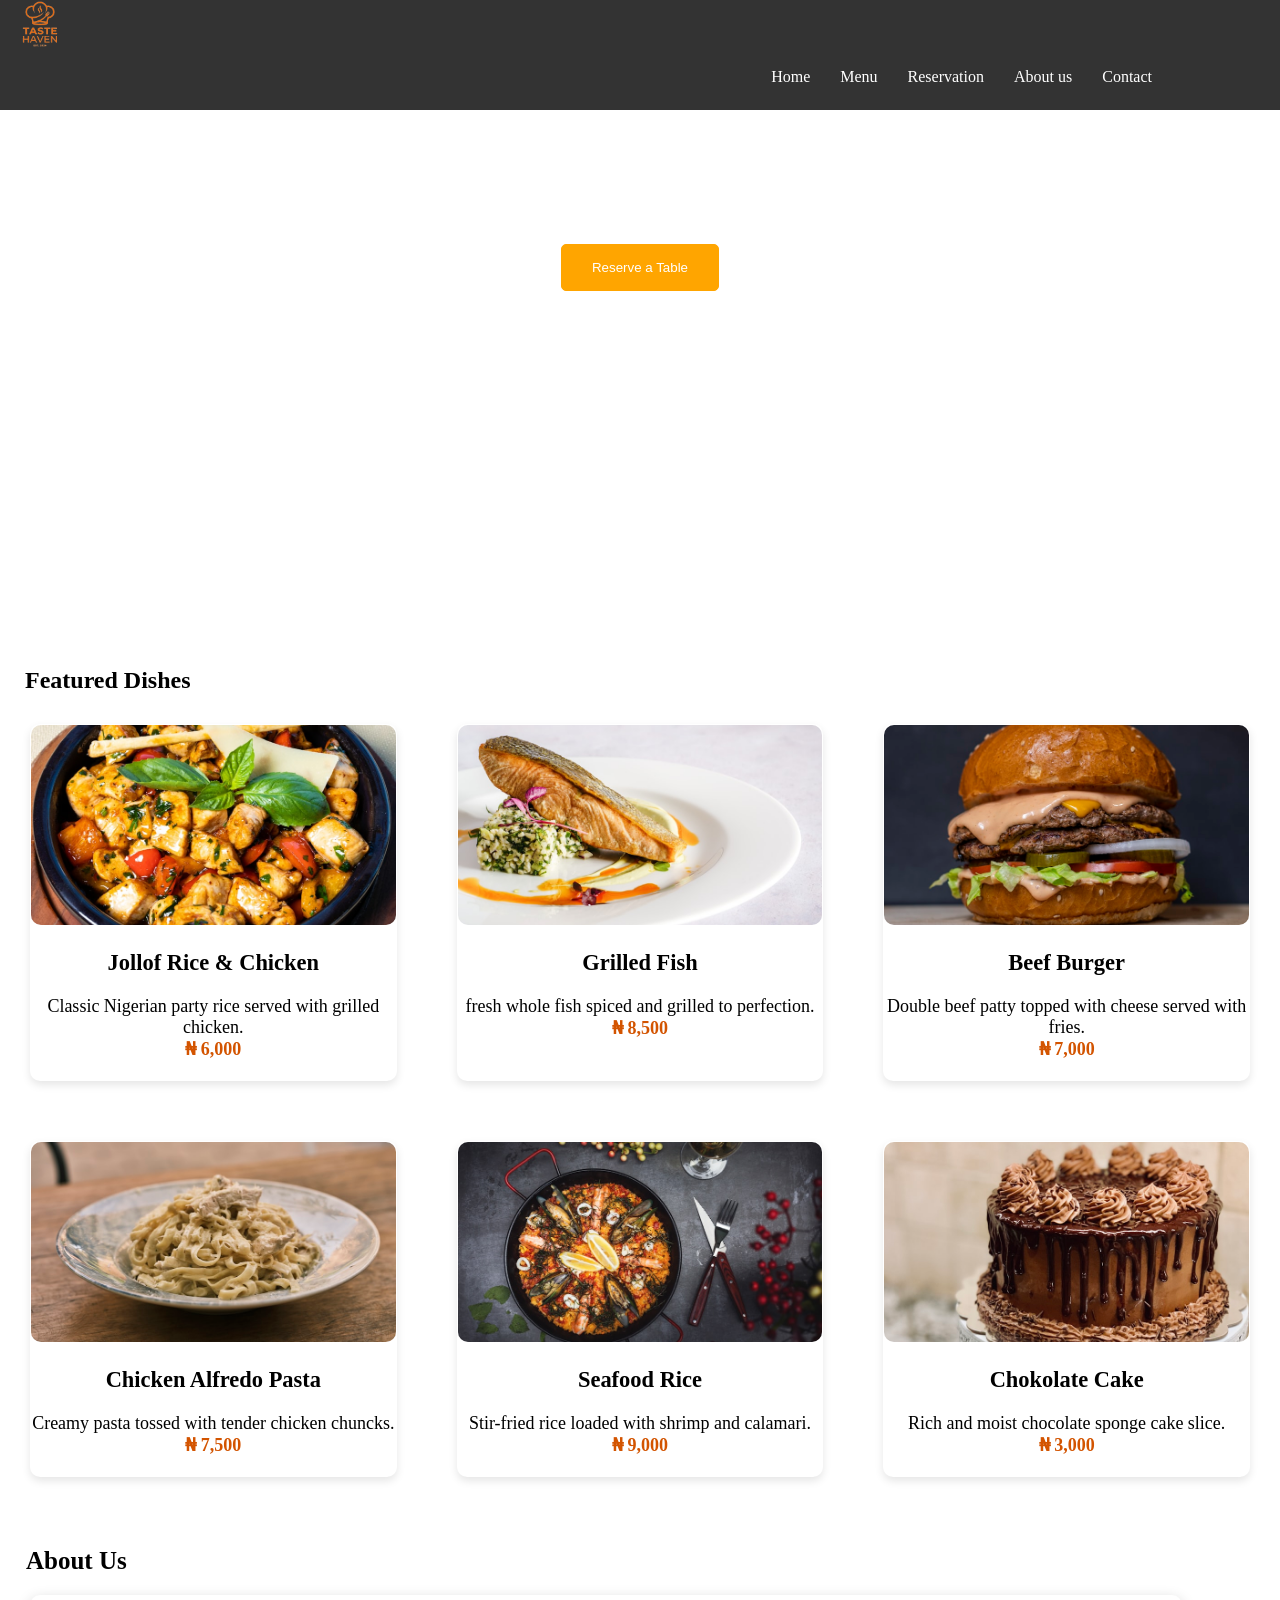
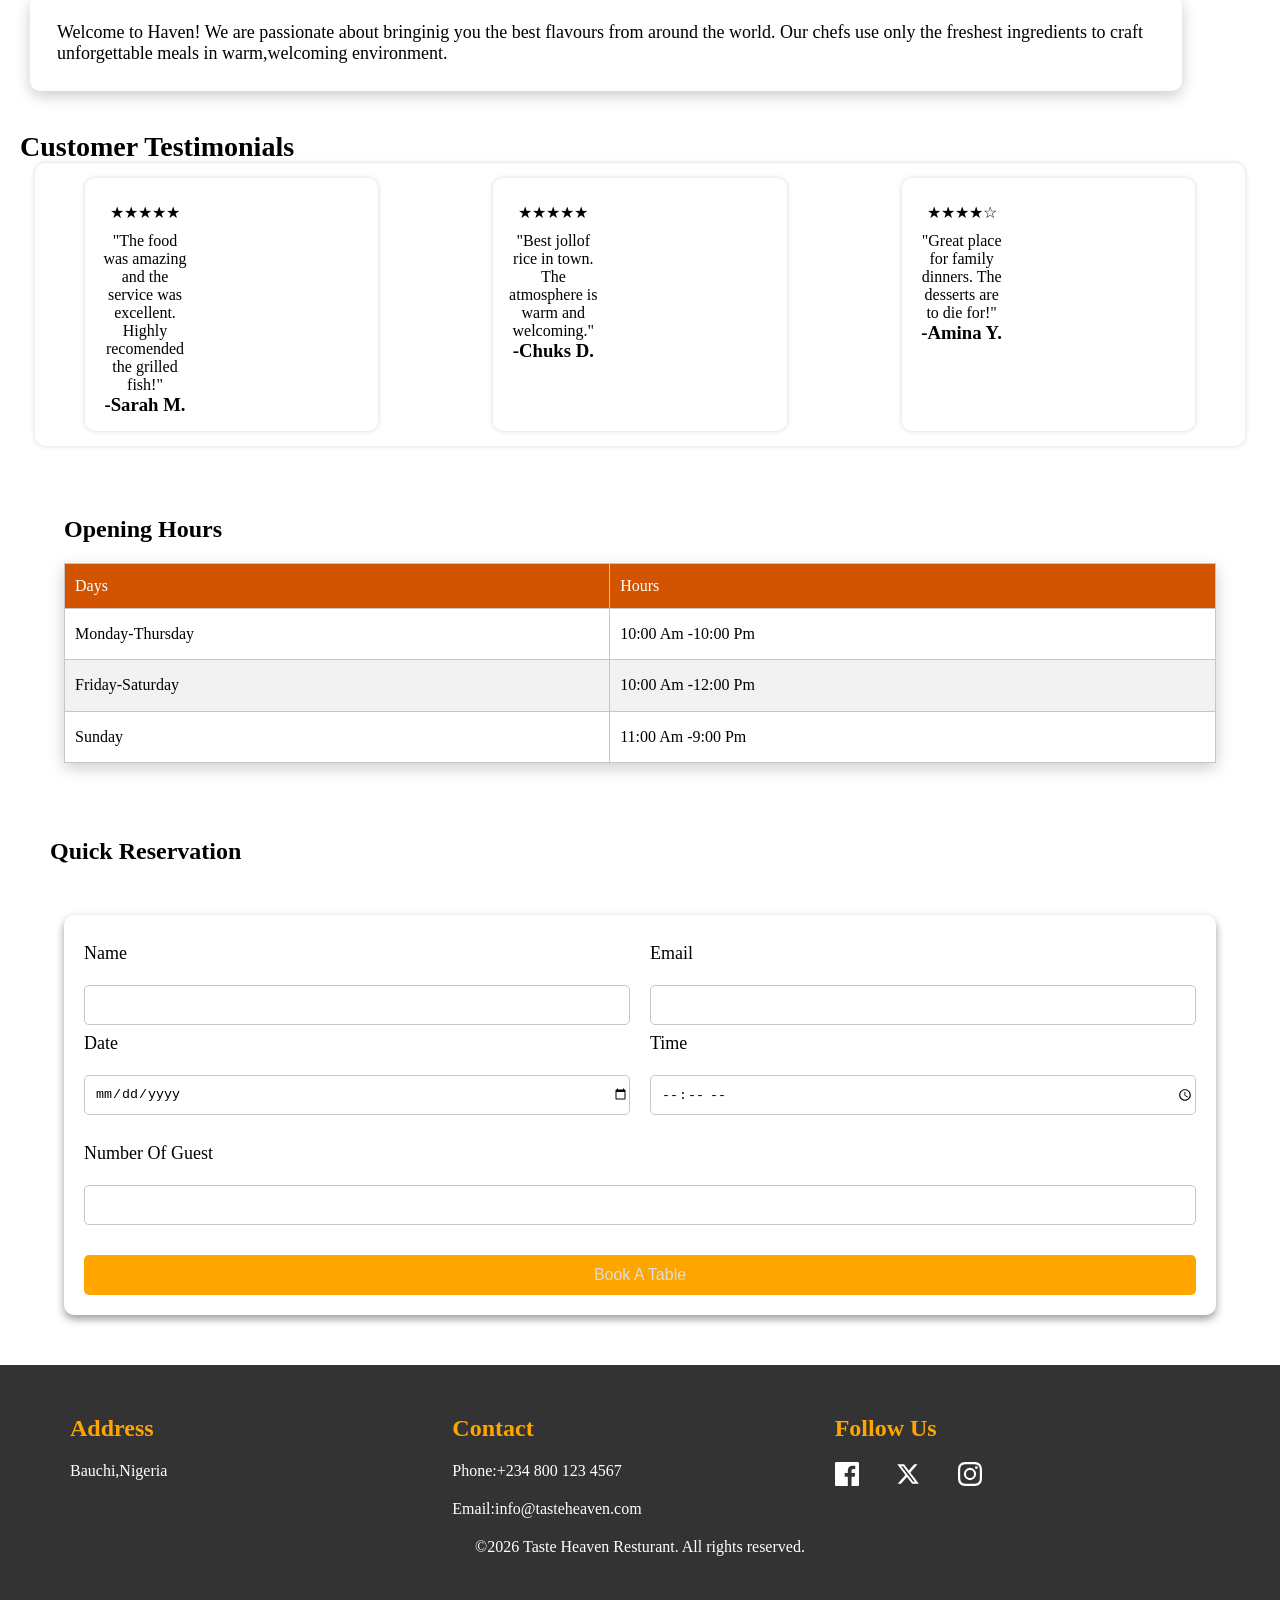
<file: index.html>
<!DOCTYPE html>
<html lang="en">
<head>
    <link rel="stylesheet" href="style.css">
    <meta charset="UTF-8">
    <meta name="viewport" content="width=device-width, initial-scale=1.0">
    <title>My project</title>
</head>
<body>
    <!-- NAVBAR -->
     <header class="navbar">
        <nav class="nav-container">
        <div class="img"> <img src="image.png" alt="png" height="80px"></div>
        <ul class="nav-links" >
            <li class="nav-links"> <a href="#Home" >Home</a></li>
            <li class="nav-links"><a href="#Menu">Menu</a></li>
            <li class="nav-links"><a href="#Reservation">Reservation</a></li>
            <li class="nav-links"><a href="#About us">About us</a></li>
            <li class="nav-links"><a href="#Contact">Contact</a></li>
            
        </ul>
    </nav>
     </header>


     <!-- HERO SECTION -->
      <section class="hero" id="Home" >
        <h1>Welcome to Taste Haven Restaurant</h1>
        <p>Experience delicious meals made with passion.</p>
      <div class="hero-btn"> <a href="#reservation"><button>Reserve a Table</a></div>

      </section>


      <!-- FEATURED SECTION -->
       <section id="Menu">
       <h2 class="text-h2"><b>Featured Dishes</b></h2>
       <div class="Dishes">
        <div class="card">
            <p><img src="images/jollof rice.jpeg"></p>
            <div class="card-text">
                <h3 class="text-h3">Jollof Rice & Chicken</h3>
            <p>Classic Nigerian  party rice served with grilled chicken.</p>
            <p class="money"> <b>&#8358; 6,000</b></p>
            </div>
        </div>
        <div class="card">
            <p ><img src="images/grilled fish.jpeg" alt="jpeg"></p>
            <div class="card-text">
            <h3 class="text-h3">Grilled Fish</h3>
            <p>fresh whole fish spiced and grilled to perfection.</p>
            <p class="money"><b>&#8358; 8,500</b></p>
            </div>
        </div>
        <div class="card"> 
            <p ><img src="images/burger.jpeg" alt="jpeg"></p>
            <div class="card-text">
            <h3 class="text-h3">Beef Burger</h3>
            <p>Double beef patty topped with cheese served with fries.</p>
            <p class="money"><b>&#8358; 7,000</b></p>
            </div>
        </div>
        <div class="card">
            <p ><img src="images/chicken pasta.jpeg" alt="jpzg"></p>
            <div class="card-text">
            <h3 class="text-h3">Chicken Alfredo Pasta</h3>
            <p>Creamy pasta tossed with tender chicken chuncks.</p>
            <p class="money"><b>&#8358; 7,500</b></p>
            </div>
        </div>
        <div class="card">
            <p ><img src="images/sea food.jpeg" alt="jpeg"></p>
            <div class="card-text">
            <h3 class="text-h3">Seafood Rice</h3>
            <p>Stir-fried rice loaded with shrimp and calamari.</p>
            <p class="money"><b>&#8358; 9,000</b></p>
            </div>
        </div>
        <div class="card">
            <p><img src="images/cake.jpeg" alt="jpeg"></p>
            <div class="card-text">
            <h3 class="text-h3">Chokolate Cake</h3>
            <p>Rich and moist chocolate sponge cake slice.</p>
            <p class="money"><b>&#8358; 3,000</b></p>
            </div>
        </div>
       </div>
       </section>
       

       <!-- ABOUT SECTION -->
        <h2 class="about-h2" id="About us">About Us</h2>
       <div class="about">
        <p>Welcome to Haven! We are passionate about bringinig you the best flavours from around the world.
            Our chefs use only the freshest ingredients to craft unforgettable meals in warm,welcoming environment.
        </p>
        </div>
        <!-- </div>TESTIMONIAL SECTION -->
         <div>
             <h2 class="testimonial-h2">Customer Testimonials</h2>
         <div class="testimonial">
           <div class="testimonial"> 
            <div>
            <p  class="star"> ★★★★★</p>
          <p> "The food was amazing and the service was excellent. Highly recomended the grilled fish!"</p>
          <h3>-Sarah M.</h3>

          </div>
        </div>
          <div class="testimonial">
          <div>
             <p class="star">★★★★★</p>
           <p>"Best jollof rice in town. The atmosphere is warm and welcoming." </p>
           <h3>-Chuks D.</h3>
           </div>
        </div>

            <div class="testimonial">
                <div>
           <p class="star">★★★★☆</p>
          <p> "Great place for family dinners. The desserts are to die for!"</p>
           <h3>-Amina Y.</h3>
           </div>
          </div>
       </div>    


         <!-- TABLE SECTION -->
          <table class="table">
            <caption><h2 class="table-h2">Opening Hours</h2></caption>
            <thead class="thead">
                <tr>
                    <td>Days</td>
                    <td>Hours</td>
                </tr>
            </thead>
            <tbody class="tbody">
                <tr class="td">
                <td>Monday-Thursday</td>
                <td>10:00 Am -10:00 Pm </td>
            </tr>
            <tr class="td">
                <div>
           <td>Friday-Saturday</td>
                <td>10:00 Am -12:00 Pm</td>
                </div>
            </tr>
            <tr class="td">
                <td>Sunday</td>
               <td>11:00 Am -9:00 Pm</td> 
            </tr>
            </tbody>


          </table>


          <!-- RESERVTION SECTION -->

            <form action="" id="Reservation">
          <h2 class="reserve-h2" id="reservation">Quick Reservation</h2>

            <div class="reserve">

         <div class="data1">
            <label for="name">Name</label><br>
          <input type="name" name="name" id="name required"><br>
            <label for="date">Date</label><br>
          <input type="date" name="date" id="date required"><br>
         </div>

          <div class="data2">
          <label for="email">Email</label><br>
          <input type="email" name="email" id="email required"><br>
          <label for="time">Time</label><br>
          <input type="time" name="time" id="time required"><br>
        </div>

          <div class="datas">
          <label for="number of guest">Number Of Guest</label><br>
          <input type="number of guest" name="number f guest" id="number ofvguest required"><br>
          <button>Book A Table</button>
          </div>

          </div>
          </form>


          <!-- FOOTER SECTION -->
           <section class="footer" id="footer">
            <footer class="footer">
                <div class="footer-grid" id="Contact">
                    <div>
               <h2>Address</h2>
               <p>Bauchi,Nigeria</p>
               </div>
               <div>
               <h2>Contact</h2>
               <p>Phone:+234 800 123 4567</p>
               <p>Email:info@tasteheaven.com</p>
               </div>
               <div>
                <h2>Follow Us</h2>
               <div class="follow-logo">
                 <p class="fb">
               <svg width="24" height="24" viewBox="0 0 24 24" fill="currentColor"><path d="M22.675 0h-21.35c-.732 0-1.325.593-1.325 1.325v21.351c0 .731.593 1.324 1.325 1.324h11.495v-9.294h-3.128v-3.622h3.128v-2.671c0-3.1 1.893-4.788 4.659-4.788 1.325 0 2.463.099 2.795.143v3.24l-1.918.001c-1.504 0-1.795.715-1.795 1.763v2.313h3.587l-.467 3.622h-3.12v9.293h6.116c.73 0 1.323-.593 1.323-1.325v-21.35c0-.732-.593-1.325-1.325-1.325z"/></svg>

              </p>
              <p class="x"><svg width="24" height="24" viewBox="0 0 24 24" fill="currentColor"><path d="M18.244 2.25h3.308l-7.227 8.26 8.502 11.24H16.17l-5.214-6.817L4.99 21.75H1.68l7.73-8.835L1.254 2.25H8.08l4.713 6.231zm-1.161 17.52h1.833L7.084 4.126H5.117z"/></svg>
              </p>
              <p class="insta"><svg width="24" height="24" viewBox="0 0 24 24" fill="currentColor"><path d="M12 2.163c3.204 0 3.584.012 4.85.07 3.252.148 4.771 1.691 4.919 4.919.058 1.265.069 1.645.069 4.849 0 3.205-.012 3.584-.069 4.849-.149 3.225-1.664 4.771-4.919 4.919-1.266.058-1.644.07-4.85.07-3.204 0-3.584-.012-4.849-.07-3.26-.149-4.771-1.699-4.919-4.92-.058-1.265-.07-1.644-.07-4.849 0-3.204.013-3.583.07-4.849.149-3.227 1.664-4.771 4.919-4.919 1.266-.057 1.645-.069 4.849-.069zM12 0C8.741 0 8.333.014 7.053.072 2.695.272.273 2.69.073 7.052.014 8.333 0 8.741 0 12c0 3.259.014 3.668.072 4.948.2 4.358 2.618 6.78 6.98 6.98C8.333 23.986 8.741 24 12 24c3.259 0 3.668-.014 4.948-.072 4.354-.2 6.782-2.618 6.979-6.98.059-1.28.073-1.689.073-4.948 0-3.259-.014-3.667-.072-4.947-.196-4.354-2.617-6.78-6.979-6.98C15.668.014 15.259 0 12 0zm0 5.838a6.162 6.162 0 100 12.324 6.162 6.162 0 000-12.324zM12 16a4 4 0 110-8 4 4 0 010 8zm6.406-11.845a1.44 1.44 0 100 2.881 1.44 1.44 0 000-2.881z"/></svg>
              </p>
              </div>
               </div>
               </div>
               <p class="copyrite">&copy;2026 Taste Heaven Resturant. All rights reserved.</p>

               
        
        
        
            </footer>
           </section>
          

        
        

    
</body>
</html>
</file>
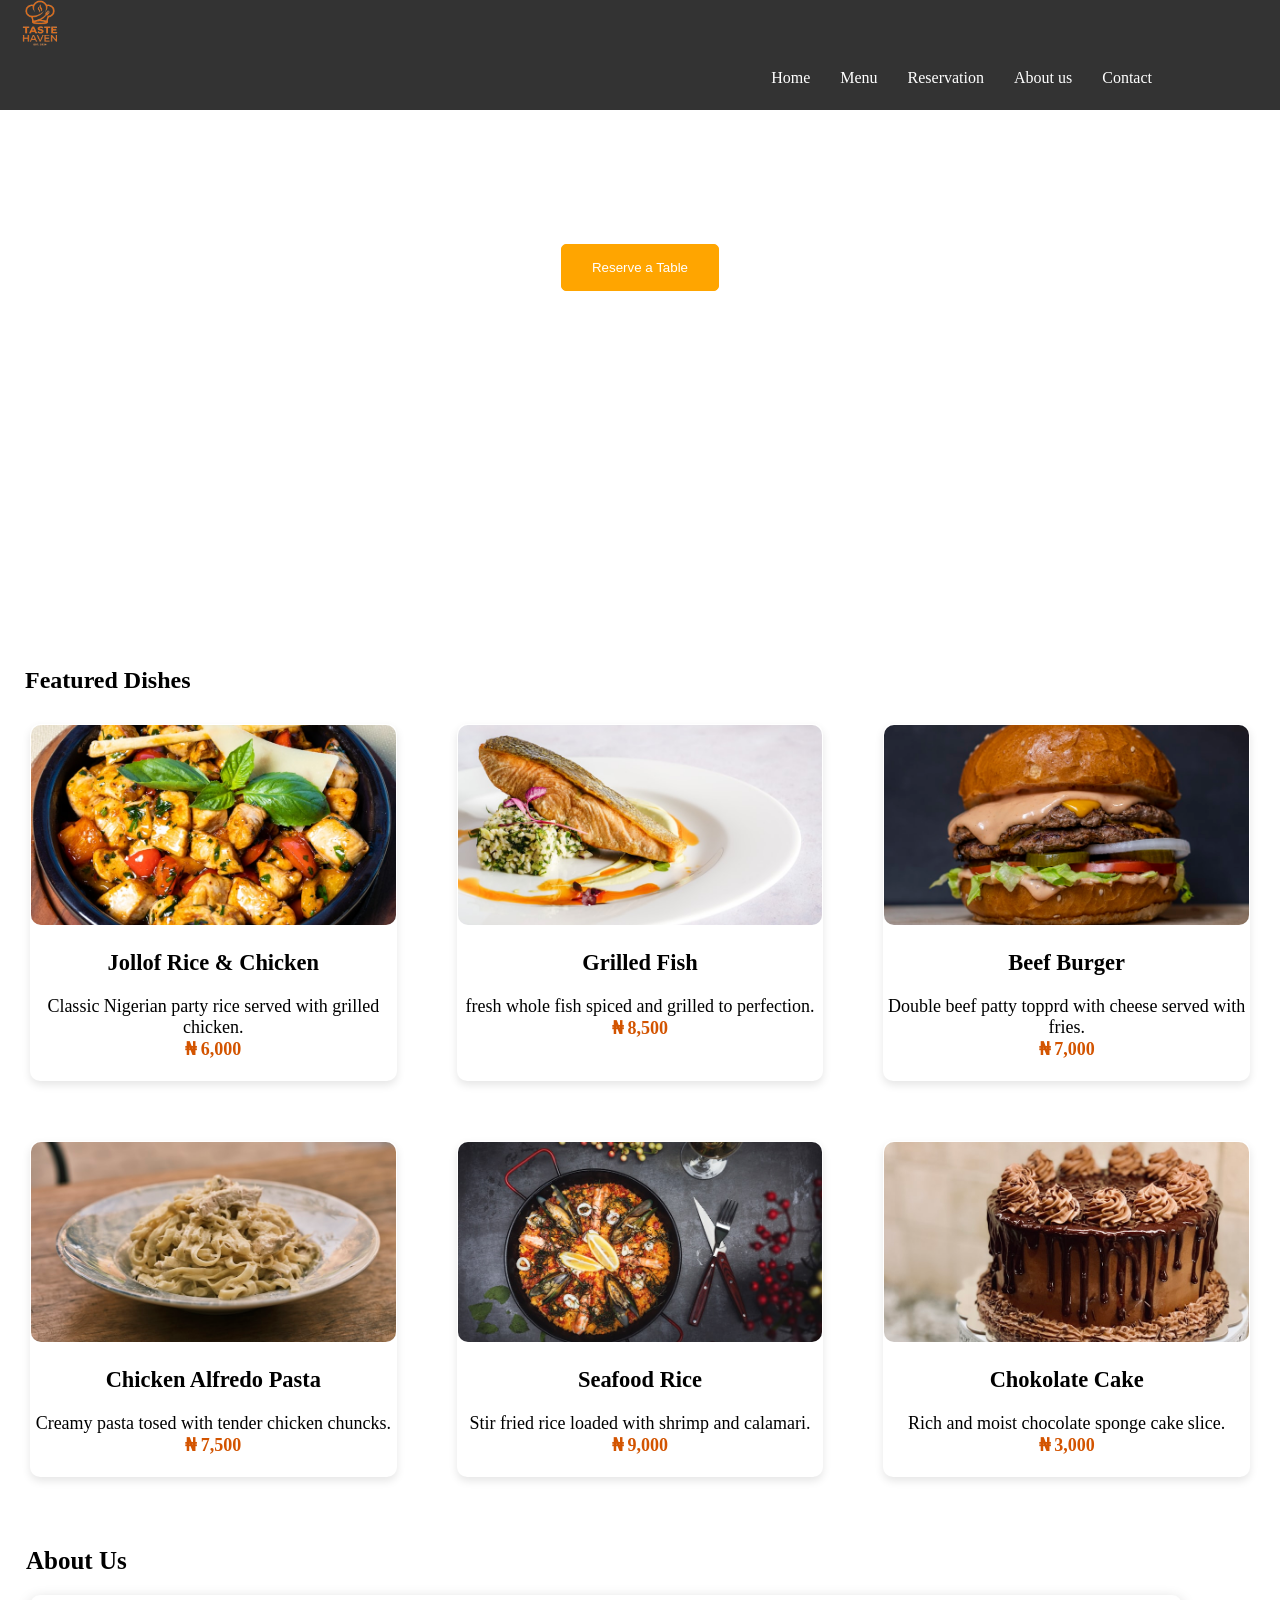
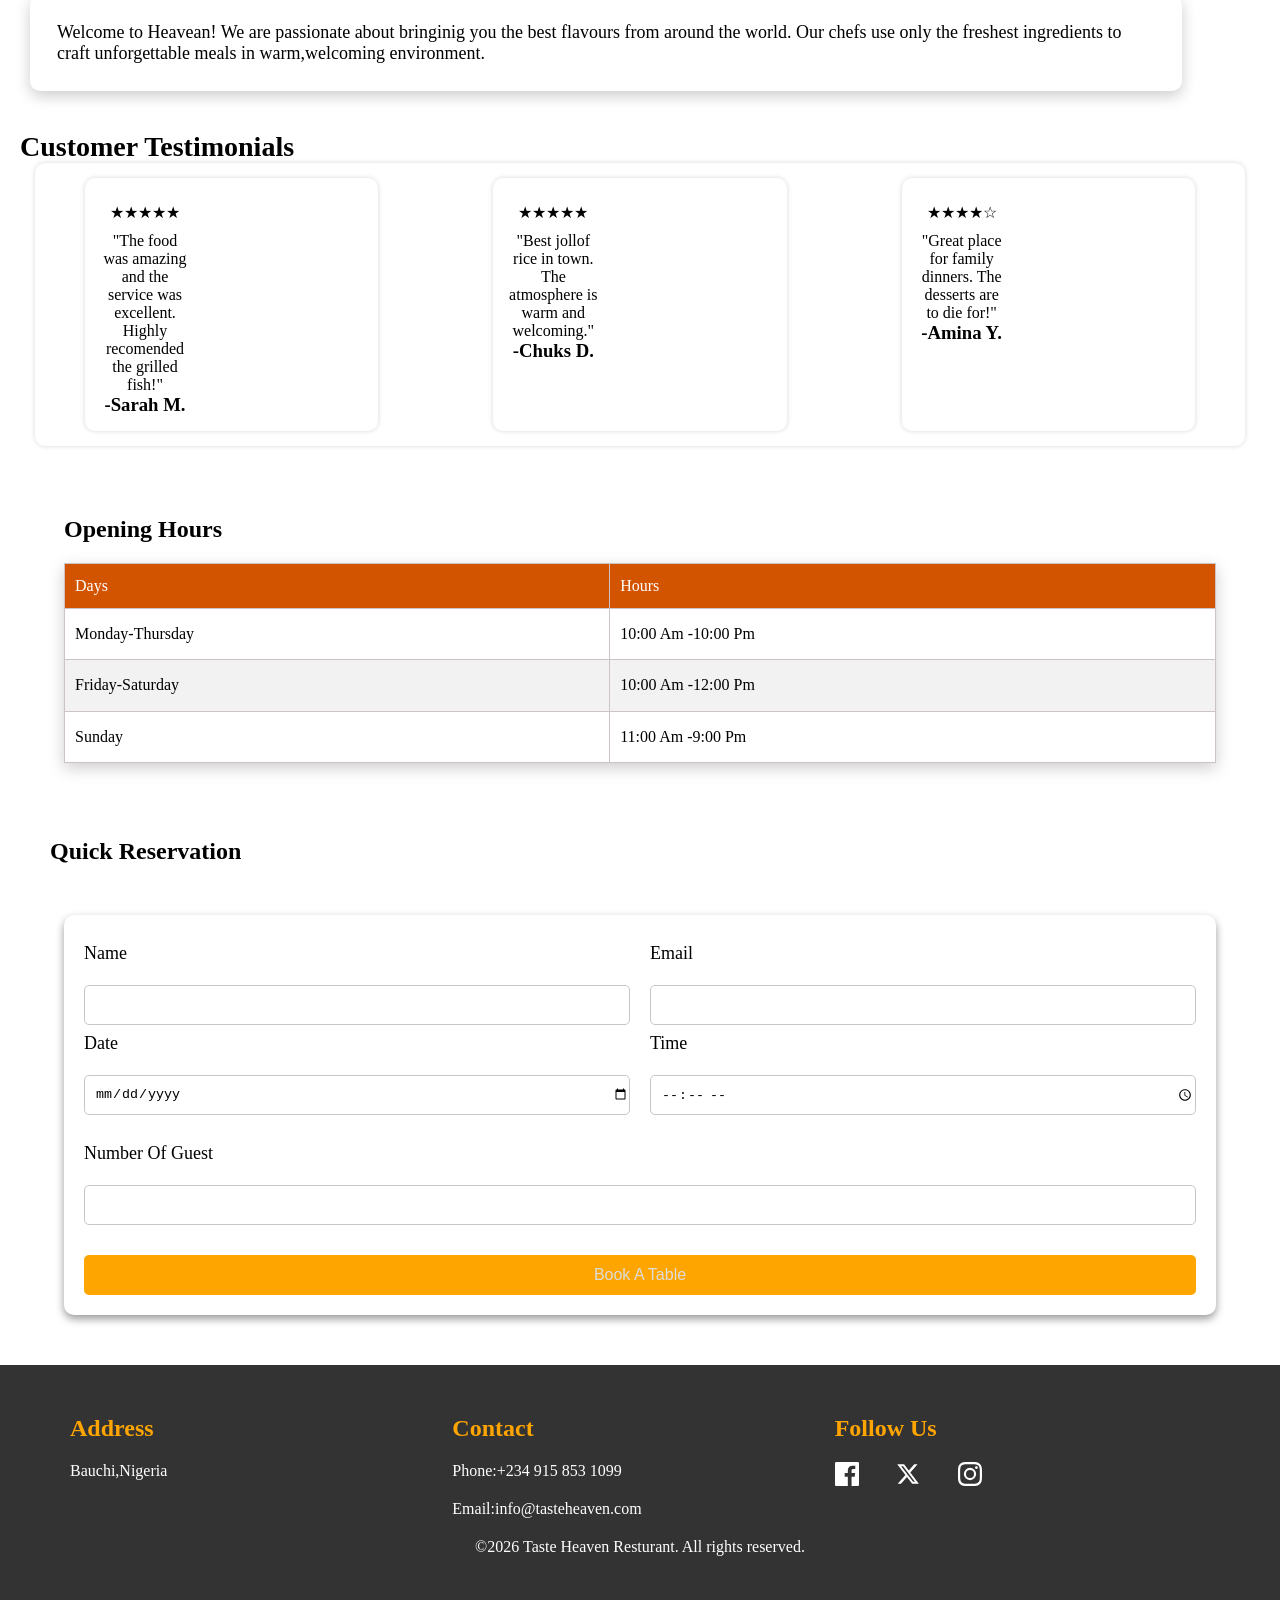
<file: my project.html>
<!DOCTYPE html>
<html lang="en">
<head>
    <link rel="stylesheet" href="style.css">
    <meta charset="UTF-8">
    <meta name="viewport" content="width=device-width, initial-scale=1.0">
    <title>My project</title>
</head>
<body>
    <!-- NAVBAR -->
     <header class="navbar">
        <nav class="nav-container">
        <h1 class="logo"> <img src="image.png" alt="png" height="80px"></h1>
        <ul class="nav-links" >
            <li class="nav-links"> <a href="#Home" >Home</a></li>
            <li class="nav-links"><a href="#Menu">Menu</a></li>
            <li class="nav-links"><a href="#Reservation">Reservation</a></li>
            <li class="nav-links"><a href="#About us">About us</a></li>
            <li class="nav-links"><a href="#Contact">Contact</a></li>
            
        </ul>
    </nav>
     </header>


     <!-- HERO SECTION -->
      <section class="hero" id="Home" >
        <h1>Welcome to Taste Heavean Resturant</h1>
        <p>Experience delicious meals made with passion.</p>
        <div class="hero-btn"> <button>Reserve a Table</button></div>

      </section>


      <!-- FEATURED SECTION -->
       <section id="Menu">
       <h2 class="text-h2"><b>Featured Dishes</b></h2>
       <div class="Dishes">
        <div class="card">
            <p><img src="images/jollof rice.jpeg"></p>
            <div class="card-text">
                <h3 class="text-h3">Jollof Rice & Chicken</h3>
            <p>Classic Nigerian  party rice served with grilled chicken.</p>
            <p class="money"> <b>&#8358; 6,000</b></p>
            </div>
        </div>
        <div class="card">
            <p ><img src="images/grilled fish.jpeg" alt="jpeg"></p>
            <div class="card-text">
            <h3 class="text-h3">Grilled Fish</h3>
            <p>fresh whole fish spiced and grilled to perfection.</p>
            <p class="money"><b>&#8358; 8,500</b></p>
            </div>
        </div>
        <div class="card"> 
            <p ><img src="images/burger.jpeg" alt="jpeg"></p>
            <div class="card-text">
            <h3 class="text-h3">Beef Burger</h3>
            <p>Double beef patty topprd with cheese served with fries.</p>
            <p class="money"><b>&#8358; 7,000</b></p>
            </div>
        </div>
        <div class="card">
            <p ><img src="images/chicken pasta.jpeg" alt="jpzg"></p>
            <div class="card-text">
            <h3 class="text-h3">Chicken Alfredo Pasta</h3>
            <p>Creamy pasta tosed with tender chicken chuncks.</p>
            <p class="money"><b>&#8358; 7,500</b></p>
            </div>
        </div>
        <div class="card">
            <p ><img src="images/sea food.jpeg" alt="jpeg"></p>
            <div class="card-text">
            <h3 class="text-h3">Seafood Rice</h3>
            <p>Stir fried rice loaded with shrimp and calamari.</p>
            <p class="money"><b>&#8358; 9,000</b></p>
            </div>
        </div>
        <div class="card">
            <p><img src="images/cake.jpeg" alt="jpeg"></p>
            <div class="card-text">
            <h3 class="text-h3">Chokolate Cake</h3>
            <p>Rich and moist chocolate sponge cake slice.</p>
            <p class="money"><b>&#8358; 3,000</b></p>
            </div>
        </div>
       </div>
       </section>
       

       <!-- ABOUT SECTION -->
        <h2 class="about-h2" id="About us">About Us</h2>
       <div class="about">
        <p>Welcome to Heavean! We are passionate about bringinig you the best flavours from around the world.
            Our chefs use only the freshest ingredients to craft unforgettable meals in warm,welcoming environment.
        </p>
        </div>
        <!-- </div>TESTIMONIAL SECTION -->
         <div>
             <h2 class="testimonial-h2">Customer Testimonials</h2>
         <div class="testimonial">
           <div class="testimonial"> 
            <div>
            <p  class="star"> ★★★★★</p>
          <p> "The food was amazing and the service was excellent. Highly recomended the grilled fish!"</p>
          <h3>-Sarah M.</h3>

          </div>
        </div>
          <div class="testimonial">
          <div>
             <p class="star">★★★★★</p>
           <p>"Best jollof rice in town. The atmosphere is warm and welcoming." </p>
           <h3>-Chuks D.</h3>
           </div>
        </div>

            <div class="testimonial">
                <div>
           <p class="star">★★★★☆</p>
          <p> "Great place for family dinners. The desserts are to die for!"</p>
           <h3>-Amina Y.</h3>
           </div>
          </div>
       </div>    


         <!-- TABLE SECTION -->
          <table class="table">
            <caption><h2 class="table-h2">Opening Hours</h2></caption>
            <thead class="thead">
                <tr>
                    <td>Days</td>
                    <td>Hours</td>
                </tr>
            </thead>
            <tbody class="tbody">
                <tr class="td">
                <td>Monday-Thursday</td>
                <td>10:00 Am -10:00 Pm </td>
            </tr>
            <tr class="td">
                <div>
           <td>Friday-Saturday</td>
                <td>10:00 Am -12:00 Pm</td>
                </div>
            </tr>
            <tr class="td">
                <td>Sunday</td>
               <td>11:00 Am -9:00 Pm</td> 
            </tr>
            </tbody>


          </table>


          <!-- RESERVTION SECTION -->

            <form action="">
          <h2 class="reserve-h2">Quick Reservation</h2>

            <div class="reserve">

         <div class="data1">
            <label for="name">Name</label><br>
          <input type="name" name="name" id="name required"><br>
            <label for="date">Date</label><br>
          <input type="date" name="date" id="date required"><br>
         </div>

          <div class="data2">
          <label for="email">Email</label><br>
          <input type="email" name="email" id="email required"><br>
          <label for="time">Time</label><br>
          <input type="time" name="time" id="time required"><br>
        </div>

          <div class="datas">
          <label for="number of guest">Number Of Guest</label><br>
          <input type="number of guest" name="number f guest" id="number ofvguest required"><br>
          <button>Book A Table</button>
          </div>

          </div>
          </form>


          <!-- FOOTER SECTION -->
           <section class="footer" id="footer">
            <footer class="footer">
                <div class="footer-grid" id="Contact">
                    <div>
               <h2>Address</h2>
               <p>Bauchi,Nigeria</p>
               </div>
               <div>
               <h2>Contact</h2>
               <p>Phone:+234 915 853 1099</p>
               <p>Email:info@tasteheaven.com</p>
               </div>
               <div>
                <h2>Follow Us</h2>
               <div class="follow-logo">
                 <p class="fb">
               <svg width="24" height="24" viewBox="0 0 24 24" fill="currentColor"><path d="M22.675 0h-21.35c-.732 0-1.325.593-1.325 1.325v21.351c0 .731.593 1.324 1.325 1.324h11.495v-9.294h-3.128v-3.622h3.128v-2.671c0-3.1 1.893-4.788 4.659-4.788 1.325 0 2.463.099 2.795.143v3.24l-1.918.001c-1.504 0-1.795.715-1.795 1.763v2.313h3.587l-.467 3.622h-3.12v9.293h6.116c.73 0 1.323-.593 1.323-1.325v-21.35c0-.732-.593-1.325-1.325-1.325z"/></svg>

              </p>
              <p class="x"><svg width="24" height="24" viewBox="0 0 24 24" fill="currentColor"><path d="M18.244 2.25h3.308l-7.227 8.26 8.502 11.24H16.17l-5.214-6.817L4.99 21.75H1.68l7.73-8.835L1.254 2.25H8.08l4.713 6.231zm-1.161 17.52h1.833L7.084 4.126H5.117z"/></svg>
              </p>
              <p class="insta"><svg width="24" height="24" viewBox="0 0 24 24" fill="currentColor"><path d="M12 2.163c3.204 0 3.584.012 4.85.07 3.252.148 4.771 1.691 4.919 4.919.058 1.265.069 1.645.069 4.849 0 3.205-.012 3.584-.069 4.849-.149 3.225-1.664 4.771-4.919 4.919-1.266.058-1.644.07-4.85.07-3.204 0-3.584-.012-4.849-.07-3.26-.149-4.771-1.699-4.919-4.92-.058-1.265-.07-1.644-.07-4.849 0-3.204.013-3.583.07-4.849.149-3.227 1.664-4.771 4.919-4.919 1.266-.057 1.645-.069 4.849-.069zM12 0C8.741 0 8.333.014 7.053.072 2.695.272.273 2.69.073 7.052.014 8.333 0 8.741 0 12c0 3.259.014 3.668.072 4.948.2 4.358 2.618 6.78 6.98 6.98C8.333 23.986 8.741 24 12 24c3.259 0 3.668-.014 4.948-.072 4.354-.2 6.782-2.618 6.979-6.98.059-1.28.073-1.689.073-4.948 0-3.259-.014-3.667-.072-4.947-.196-4.354-2.617-6.78-6.979-6.98C15.668.014 15.259 0 12 0zm0 5.838a6.162 6.162 0 100 12.324 6.162 6.162 0 000-12.324zM12 16a4 4 0 110-8 4 4 0 010 8zm6.406-11.845a1.44 1.44 0 100 2.881 1.44 1.44 0 000-2.881z"/></svg>
              </p>
              </div>
               </div>
               </div>
               <p class="copyrite">&copy;2026 Taste Heaven Resturant. All rights reserved.</p>

               
        
        
        
            </footer>
           </section>
          

        
        

    
</body>
</html>
</file>
<file: style.css>
*{
    padding: 0;
    margin: 0;
    box-sizing: border-box;

}
.navbar{
    display: flex;
    background-color:#333;
    padding:0,20px;
    height: 110px;
    align-items: center;
    justify-content: space-between;



}
.card{
      background: #fff;
    padding: 30px;
    border-radius: 10px;
    box-shadow: 0px 5px 15px rgba(0, 0, 0, 0.1) ;
}



.nav-links{ 
    display: flex;
    text-align: center;
    flex-direction: row;
    justify-content: right;
    gap: 30px;
    margin-bottom: 35px;
    list-style: none;
    text-decoration: none;
    color: white;
    cursor: pointer;
}
.nav-links a{
    text-decoration: none;
    color: white;
}
.nav-links a:hover{
    color:#d35400;
}



.nav-container{
    width: 90%;
    max-width: 1200px;
}
.nav-container img{
    justify-self: center;
    margin-top: 30px;
}


    

/* Hero */
.hero{
    background:linear-gradient(rgba(0,0,0,0.6)) ,url(https://images.unsplash.com/photo-1517248135467-4c7edcad34c4?ixlib=rb-4.0.3&auto=format&fit=crop&w=1600&q=80);
    background-size: cover;
    background-position: center;
    border-radius: 0px;
    background-size: cover;
    background-position-x: center;
    text-align: center;
    font-family: 'Segoe UI', Tahoma, Geneva, Verdana, sans-serif;
    padding: 10px;
    color: white;
    height: 60vh;
}
.hero h1{
    font-size: 45px;
    margin-bottom: 10px;
    font-weight: bolder;
}
.hero p{
    font-size: larger;
    margin-bottom: 20px;
    margin-top: 30px;
}
.hero button{
    background-color:orange;
    color:white;
    padding: 15px 30px;
    border-radius:5px ;
    border:0.5px solid orange;
    cursor: pointer;
    text-decoration: none;
}

.hero button:hover{
   background-color: #d35400;
}
.hero button a{
    text-decoration: none;
    color: white;
}

.Dishes{display: grid;
    grid-template-columns: repeat(3,1fr);
}
.money{
    color:#d35400;
    font-size: larger;
}
.card{
    padding:1px ;
    margin: 30px;
    border-radius: 10px;
    box-shadow: 0 4px 8px rgba(0, 0, 0, 0.1);
    
}
.card img{
    height: 200px;
    width: 100%;
    object-fit: cover;
    border-radius: 10px;
}
.card p{
    font-size: large;
}
.card-text{
    text-align: center;
    margin-top: 20px;
    margin-bottom: 20px;
    font-size: larger;
}
.text-h2{
    padding-top: 17px;
    margin-left: 25px;
}
.text-h3{
    margin-bottom: 20px;
}
.about{
    display: flex;
    gap: 30px;
    width: 90%;
    background: #ffff;
    border-radius: 10px;
    box-shadow: 0px 5px 15px rgba(0, 0, 0, 0.2) ;
    padding: 27px;
    margin-left: 30px;
}
.about-h2{
    margin-top: 40px;
    margin-left: 26px;
    margin-bottom: 20px;
    font-size: 25px;
    font-weight: bolder;
}
.about p{
    font-size: large;
}
.testimonial{
    display: grid;
    grid-template-columns: repeat(3,1fr);
     background: white;
    border-radius: 10px;
    gap: 45px;
    box-shadow: 0px 0px 5px rgba(0, 0, 0, 0.16) ;
    text-align: center;
    margin-left: 35px;
    margin-right: 35px;
    padding: 15px;

}
.star{
    padding: 10px;
}
.testimonial-h2{
    margin-top: 40px;
    margin-left: 20px;
    font-size: 28px;
}



.table{
    width: 90%;
    max-width: 1200px;
    background: color #f2f2f2;
    text-align: left;
    border-collapse: collapse;
    box-shadow: 0px 5px 15px rgba(0, 0, 0, 0.2) ;
    height:200px;
    margin-left: auto;
    margin-right: auto;
}
.table-h2{
    text-align: left;
    margin-top: 70px;
    margin-bottom: 20px;
}
.thead{
    background-color:#d35400;
    color:white;
    height: 45px;
}
.td:hover{
    background-color: #ddd;
}
tr:nth-child(even){
    background: #f2f2f2;
}
.th,td{
    border: 1px solid #ccc4c4;
    padding: 10px;


}
.reserve{
    width: 90%;
    display:grid;
    grid-template-columns:repeat(2,1fr);
     background: #fff;
    border-radius: 10px;
    box-shadow: 0px 4px 8px rgba(0, 0, 0, 0.4) ;
    padding: 20px ;
    max-width: 1200px;
    margin: 50px auto;
    gap: 20px;
    /* row-gap: 20px; */
    font-size: large;
}
.reserve label{
    display: block;
    margin-top: 8px;
}
.reserve input{
        border: 1px solid #cac5c5;
        border-radius: 5px;
        padding-left: 10px;

}
.reserve button{
    background-color: orange;
    color: #ddd;
    width: 100%;
    height:40px;
    margin-top: 30px;
    border: orange;
    border-radius:5px ;
    cursor: pointer;
    font-size: medium;
}
.reserve button:hover{
   background-color: #d35400;
    
}
.reserve input{
    width: 100%;
    height: 40px;
}
.datas{
    grid-column: 1/ -1;
}

.reserve-h2{
    margin-top: 75px;
    margin-left: 50px;
}



.footer{
    color:white;
    background-color: #333;
    padding: 25px 35px;
}
.footer-grid{
    display: grid;
    grid-template-columns: repeat(3,1fr);
    gap: 7px;

}
.footer h2{color:orange;
}
.footer p{
    margin-top:20px;
}
.copyrite{text-align: center;
    margin-top: 50px;

}
.follow-logo{
    display: flex;
    gap: 10%;
    cursor: pointer;
}
.fb:hover{
    color: #d35400;
}
.x:hover{
        color: #d35400;
}
.insta:hover{
        color: #d35400;

}
/* RESPONSIVE */
    @media (max-width:768px)
     {
 .navbar{ 
    flex-direction: column;
    justify-content: center;
    padding: 20px 0;
    height: 400px;
 }
 .nav-container{
    display: flex;
    flex-direction: column;
    align-items: center;
 }
 .nav-links{
    /* flex-wrap: wrap; */
    flex-direction: column;
    gap: 1px;
    margin: 10;
 }
 .hero h1{
    font-size: 50px;

 }
 .hero-features{
    grid-template-columns: repeat(2,1fr);

 }
 .Dishes{
    grid-template-columns: 1fr;
 }
 .testimonial{
    grid-template-columns: 1fr;
 }
 .table{
    margin-left: auto;
    margin-right: auto;
    padding-left: 40px;
    padding-right: 40px;
    width: 90%;
 }
 .reserve{
    grid-template-columns: 1fr;
    width: 90%;
    grid-column: auto;
    margin-bottom: 20px;

 }
 .reserve label{
    grid-template-columns: 1fr;
    width: 90%;
    padding: 10px;
    grid-column: auto;
 }
 .data1 input{
    grid-template-columns:1fr;
    width:100% ;
    grid-column: auto;
 }
 .footer-grid{
    grid-template-columns:1fr;
    gap: 10px;
    width: 100%;
    
    
 }
 
 
 
     







   


     }
</file>
